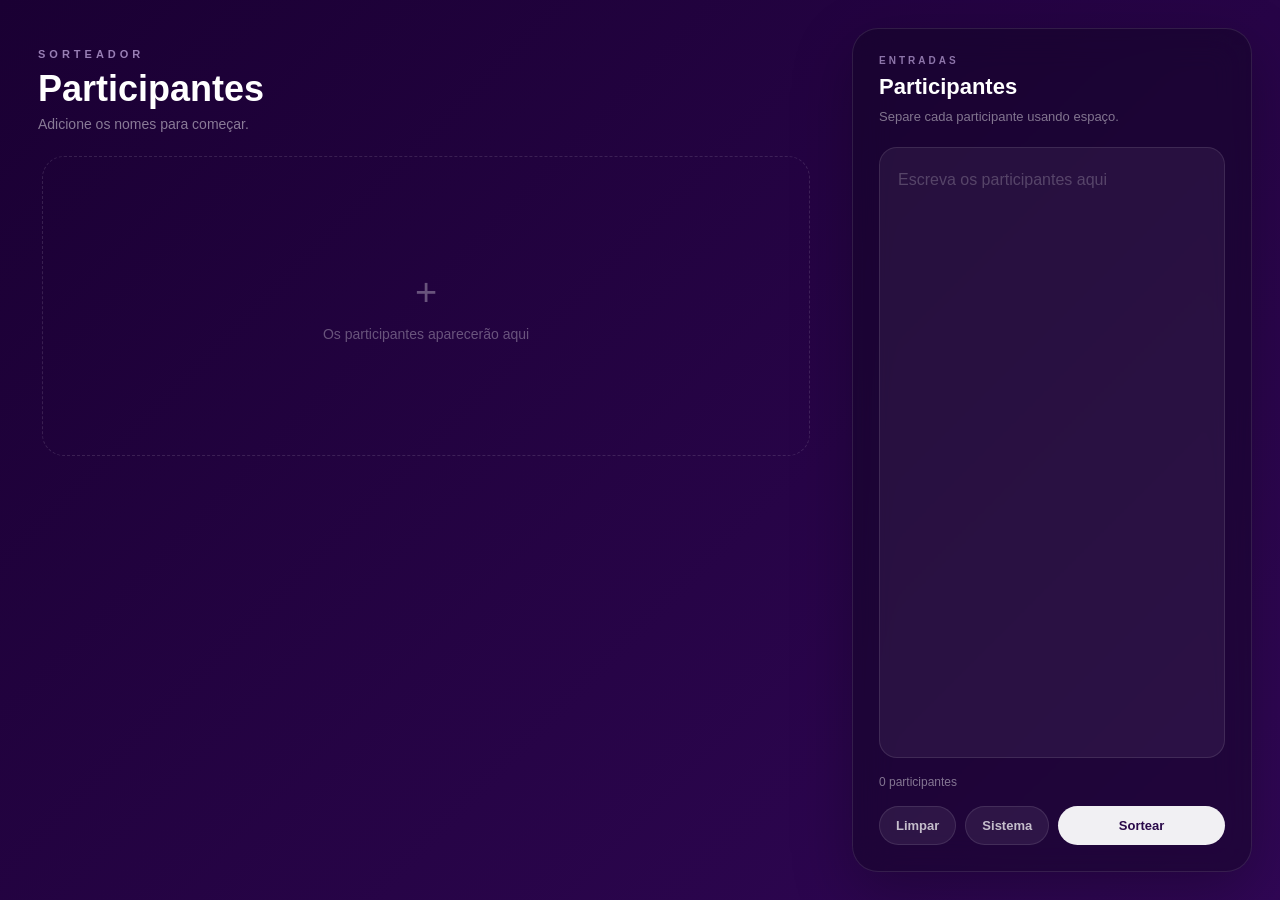
<file: room-sort.html>
<!DOCTYPE html>
<html lang="pt-br">

<head>

  <meta charset="UTF-8" />

  <meta
    name="viewport"
    content="width=device-width, initial-scale=1.0"
  />

  <title>Sorteador</title>

  <link
    rel="stylesheet"
    href="style.css"
  />

  <link
    rel="stylesheet"
    href="room-sort.css"
  />

</head>

<body>

  <main class="sort-room">

    <!-- ===================================================
         ÁREA CENTRAL
    ==================================================== -->

    <section class="sort-main">

      <div class="sort-header">

        <span class="sort-label">
          SORTEADOR
        </span>

        <h1>
          Participantes
        </h1>

        <p>
          Adicione os nomes para começar.
        </p>

      </div>


      <!-- RESULTADO -->

      <div
        class="winner-banner hidden"
        id="winnerBanner"
      >

        <span class="winner-label">
          VENCEDOR
        </span>

        <strong id="winnerName">
          --
        </strong>

      </div>


      <!-- CARTELAS -->

      <div
        class="sort-cards"
        id="sortCards"
      >

        <div class="empty-state">

          <span>+</span>

          <p>
            Os participantes aparecerão aqui
          </p>

        </div>

      </div>

    </section>


    <!-- ===================================================
         PAINEL DIREITO
    ==================================================== -->

    <aside class="sort-sidebar">

      <div class="sidebar-header">

        <span>
          ENTRADAS
        </span>

        <h2>
          Participantes
        </h2>

        <p>
          Separe cada participante usando espaço.
        </p>

      </div>


      <textarea
        id="participantsInput"
        placeholder="Escreva os participantes aqui"
        spellcheck="false"
      ></textarea>


      <!-- CONTADOR -->

      <div class="sidebar-info">

        <span id="participantCount">
          0 participantes
        </span>

      </div>


      <!-- BOTÕES -->

      <div class="sidebar-actions">

        <button
          id="clearParticipantsBtn"
          class="sidebar-btn secondary"
          type="button"
        >
          Limpar
        </button>


        <button
          id="systemBtn"
          class="sidebar-btn secondary"
          type="button"
        >
          Sistema
        </button>


        <button
          id="drawBtn"
          class="sidebar-btn primary"
          type="button"
        >
          Sortear
        </button>

      </div>

    </aside>

  </main>


  <!-- =====================================================
       MODAL DE SISTEMAS
  ====================================================== -->

  <div
    class="system-modal hidden"
    id="systemModal"
  >

    <div class="system-modal-box">

      <div class="system-modal-header">

        <div>

          <span>
            CONFIGURAÇÃO
          </span>

          <h2>
            Sistema de Sorteio
          </h2>

        </div>


        <button
          class="close-system-btn"
          id="closeSystemBtn"
          type="button"
        >
          ×
        </button>

      </div>


      <p class="system-description">
        Escolha como o vencedor será definido durante o sorteio.
      </p>


      <!-- SISTEMA PADRÃO -->

      <div class="system-option selected">

        <div class="system-option-content">

          <div class="system-option-title">

            <h3>
              Sorteio Padrão
            </h3>

            <span class="system-badge">
              PADRÃO
            </span>

          </div>


          <p>
            As cartelas piscam aleatoriamente
            em diferentes cores enquanto os
            participantes são eliminados.
            No final, apenas um vencedor permanece.
          </p>

        </div>


        <div class="system-check">
          ✓
        </div>

      </div>


      <!-- FUTUROS SISTEMAS ENTRARÃO AQUI -->

    </div>

  </div>


  <script src="room-sort.js"></script>

</body>

</html>
</file>
<file: style.css>
/* =========================================================
   RESET GERAL
========================================================= */

* {
  margin: 0;
  padding: 0;
  box-sizing: border-box;
  font-family: Arial, Helvetica, sans-serif;
}

/* =========================================================
   BODY GLOBAL
========================================================= */

body {
  height: 100vh;
  overflow: hidden;

  display: flex;
  justify-content: center;
  align-items: center;

  background: linear-gradient(
    135deg,
    #1a0033,
    #3b0a66,
    #240046
  );

  background-size: 300% 300%;
  animation: gradientMove 10s ease infinite;
}

/* =========================================================
   FUNDO ANIMADO
========================================================= */

@keyframes gradientMove {
  0% {
    background-position: 0% 50%;
  }

  50% {
    background-position: 100% 50%;
  }

  100% {
    background-position: 0% 50%;
  }
}

/* =========================================================
   COMPONENTES GLOBAIS
========================================================= */

button {
  padding: 15px 32px;
  font-size: 18px;

  border: none;
  border-radius: 999px;

  cursor: pointer;

  background: rgba(255, 255, 255, 0.95);
  color: #2a0a4a;

  font-weight: bold;

  transition: 0.25s ease;

  box-shadow: 0 12px 30px rgba(0, 0, 0, 0.25);
}

button:hover {
  transform: translateY(-2px) scale(1.03);
  background: white;
}

/* =========================================================
   INDEX.HTML
========================================================= */

.container {
  display: flex;
  flex-direction: column; /* força título em cima */
  align-items: center;
  justify-content: center;
  gap: 20px;
}

.title {
  color: white;
  font-size: 64px;
  letter-spacing: 6px;

  text-shadow: 0 8px 25px rgba(0, 0, 0, 0.4);

  font-weight: 700;
}

/* =========================================================
   MODAL LOGIN
========================================================= */

.modal {
  position: fixed;
  inset: 0;

  background: rgba(0, 0, 0, 0.6);

  display: flex;
  justify-content: center;
  align-items: center;

  backdrop-filter: blur(8px);
}

.hidden {
  display: none;
}

.modal-box {
  background: rgba(20, 0, 40, 0.9);

  padding: 30px;
  width: 320px;

  border-radius: 18px;

  color: white;

  text-align: center;

  box-shadow: 0 20px 60px rgba(0, 0, 0, 0.5);
}

.modal-box h2 {
  margin-bottom: 18px;
}

.modal-box input[type="text"],
.modal-box input[type="password"] {
  width: 100%;

  padding: 12px;
  margin: 10px 0;

  border: none;
  border-radius: 10px;

  outline: none;
}

.roles {
  display: flex;
  justify-content: space-around;

  margin: 15px 0;

  font-size: 14px;
}

.roles label {
  cursor: pointer;
}

#joinBtn {
  width: 100%;
  margin-top: 10px;
}


/* =========================================================
   OPÇÕES DE SALA
========================================================= */

.room-options {
  display: flex;
  align-items: center;
  justify-content: center;

  gap: 14px;
}
</file>
<file: room-sort.css>
/* =========================================================
   SALA DO SORTEADOR
========================================================= */

.sort-room {
  width: 100vw;
  height: 100vh;

  display: grid;

  grid-template-columns:
    minmax(0, 1fr)
    400px;

  gap: 24px;

  padding: 28px;
}


/* =========================================================
   ÁREA PRINCIPAL
========================================================= */

.sort-main {
  min-width: 0;

  display: flex;
  flex-direction: column;

  padding: 20px 10px;

  overflow: hidden;
}


/* =========================================================
   CABEÇALHO
========================================================= */

.sort-header {
  margin-bottom: 20px;
}


.sort-label {
  display: block;

  margin-bottom: 8px;

  color:
    rgba(205, 180, 235, 0.7);

  font-size: 11px;
  font-weight: bold;

  letter-spacing: 4px;
}


.sort-header h1 {
  color: white;

  font-size: 36px;
  font-weight: 700;

  margin-bottom: 6px;
}


.sort-header p {
  color:
    rgba(255, 255, 255, 0.48);

  font-size: 14px;
}


/* =========================================================
   RESULTADO
========================================================= */

.winner-banner {
  width: 100%;

  margin-bottom: 18px;

  padding: 16px 20px;

  display: flex;

  align-items: center;
  justify-content: space-between;

  gap: 20px;

  border-radius: 18px;

  background:
    linear-gradient(
      135deg,
      rgba(255, 255, 255, 0.12),
      rgba(58, 145, 142, 0.15)
    );

  border:
    1px solid
    rgba(135, 220, 215, 0.22);

  box-shadow:
    0 10px 35px
    rgba(0, 0, 0, 0.18);

  animation:
    winnerBannerEnter
    0.45s ease;
}


.winner-label {
  color:
    rgba(255, 255, 255, 0.48);

  font-size: 10px;

  font-weight: bold;

  letter-spacing: 3px;
}


#winnerName {
  color: white;

  font-size: 20px;

  text-align: right;
}


@keyframes winnerBannerEnter {

  from {
    opacity: 0;

    transform:
      translateY(-8px);
  }

  to {
    opacity: 1;

    transform:
      translateY(0);
  }

}


/* =========================================================
   CARTELAS
========================================================= */

.sort-cards {
  flex: 1;

  display: grid;

  grid-template-columns:
    repeat(
      auto-fill,
      minmax(180px, 1fr)
    );

  align-content: start;

  gap: 14px;

  overflow-y: auto;

  padding:
    4px 8px
    20px 4px;
}


/* =========================================================
   CARTELA INDIVIDUAL
========================================================= */

.sort-card {
  min-height: 110px;

  padding: 18px;

  display: flex;

  align-items: center;
  justify-content: center;

  text-align: center;

  color: white;

  font-size: 17px;
  font-weight: bold;

  line-height: 1.3;

  border-radius: 18px;

  border:
    1px solid
    rgba(255, 255, 255, 0.10);

  background:
    rgba(255, 255, 255, 0.07);

  backdrop-filter:
    blur(12px);

  box-shadow:
    0 10px 30px
    rgba(0, 0, 0, 0.18);

  animation:
    cardEnter 0.25s ease;

  transition:
    transform 0.18s ease,
    background 0.18s ease,
    border-color 0.18s ease,
    box-shadow 0.18s ease,
    opacity 0.3s ease,
    filter 0.3s ease;
}


.sort-card:hover {
  transform:
    translateY(-2px);

  background:
    rgba(255, 255, 255, 0.10);

  border-color:
    rgba(255, 255, 255, 0.16);
}


/* =========================================================
   CORES DO SORTEIO
========================================================= */

.sort-card.flash-pink {
  background:
    rgba(174, 92, 132, 0.42);

  border-color:
    rgba(235, 165, 198, 0.24);

  box-shadow:
    0 0 28px
    rgba(174, 92, 132, 0.20);

  transform:
    scale(1.025);
}


.sort-card.flash-blue {
  background:
    rgba(68, 105, 165, 0.42);

  border-color:
    rgba(145, 185, 235, 0.24);

  box-shadow:
    0 0 28px
    rgba(68, 105, 165, 0.20);

  transform:
    scale(1.025);
}


.sort-card.flash-gold {
  background:
    rgba(185, 142, 75, 0.40);

  border-color:
    rgba(235, 202, 140, 0.24);

  box-shadow:
    0 0 28px
    rgba(185, 142, 75, 0.18);

  transform:
    scale(1.025);
}


.sort-card.flash-teal {
  background:
    rgba(58, 145, 142, 0.42);

  border-color:
    rgba(135, 220, 215, 0.24);

  box-shadow:
    0 0 28px
    rgba(58, 145, 142, 0.20);

  transform:
    scale(1.025);
}


/* =========================================================
   ELIMINADO
========================================================= */

.sort-card.eliminated {
  opacity: 0.20;

  filter:
    grayscale(0.8);

  transform:
    scale(0.96);

  background:
    rgba(255, 255, 255, 0.025);

  border-color:
    rgba(255, 255, 255, 0.04);

  box-shadow: none;
}


/* =========================================================
   VENCEDOR
========================================================= */

.sort-card.winner {
  opacity: 1;

  background:
    linear-gradient(
      145deg,
      rgba(58, 145, 142, 0.42),
      rgba(255, 255, 255, 0.12)
    );

  border:
    1px solid
    rgba(135, 220, 215, 0.50);

  box-shadow:
    0 0 30px
    rgba(58, 145, 142, 0.30),

    0 0 65px
    rgba(58, 145, 142, 0.15);

  transform:
    scale(1.045);

  animation:
    winnerPulse
    0.65s ease;
}


@keyframes winnerPulse {

  0% {
    transform:
      scale(0.92);
  }

  60% {
    transform:
      scale(1.07);
  }

  100% {
    transform:
      scale(1.045);
  }

}


/* =========================================================
   ENTRADA DO CARD
========================================================= */

@keyframes cardEnter {

  from {
    opacity: 0;

    transform:
      translateY(8px)
      scale(0.97);
  }

  to {
    opacity: 1;

    transform:
      translateY(0)
      scale(1);
  }

}


/* =========================================================
   ESTADO VAZIO
========================================================= */

.empty-state {
  grid-column: 1 / -1;

  min-height: 300px;

  display: flex;
  flex-direction: column;

  align-items: center;
  justify-content: center;

  gap: 12px;

  color:
    rgba(255, 255, 255, 0.32);

  border:
    1px dashed
    rgba(255, 255, 255, 0.12);

  border-radius: 22px;
}


.empty-state span {
  font-size: 38px;
  font-weight: 300;
}


.empty-state p {
  font-size: 14px;
}


/* =========================================================
   PAINEL DIREITO
========================================================= */

.sort-sidebar {
  height: 100%;

  padding: 26px;

  display: flex;
  flex-direction: column;

  border-radius: 26px;

  border:
    1px solid
    rgba(255, 255, 255, 0.10);

  background:
    rgba(18, 5, 35, 0.48);

  backdrop-filter:
    blur(18px);

  box-shadow:
    0 20px 60px
    rgba(0, 0, 0, 0.25);
}


/* =========================================================
   CABEÇALHO LATERAL
========================================================= */

.sidebar-header {
  margin-bottom: 20px;
}


.sidebar-header > span {
  display: block;

  margin-bottom: 8px;

  color:
    rgba(205, 180, 235, 0.65);

  font-size: 10px;
  font-weight: bold;

  letter-spacing: 3px;
}


.sidebar-header h2 {
  color: white;

  margin-bottom: 7px;

  font-size: 22px;
}


.sidebar-header p {
  color:
    rgba(255, 255, 255, 0.45);

  font-size: 13px;

  line-height: 1.5;
}


/* =========================================================
   ÁREA DE TEXTO
========================================================= */

#participantsInput {
  width: 100%;
  flex: 1;

  resize: none;

  padding: 18px;

  outline: none;

  color: white;

  font-size: 16px;

  line-height: 1.8;

  border-radius: 18px;

  border:
    1px solid
    rgba(255, 255, 255, 0.10);

  background:
    rgba(255, 255, 255, 0.055);

  transition:
    border-color 0.2s ease,
    background 0.2s ease,
    box-shadow 0.2s ease;
}


#participantsInput::placeholder {
  color:
    rgba(255, 255, 255, 0.22);
}


#participantsInput:focus {
  background:
    rgba(255, 255, 255, 0.075);

  border-color:
    rgba(135, 220, 215, 0.28);

  box-shadow:
    0 0 0 3px
    rgba(58, 145, 142, 0.07);
}


/* =========================================================
   CONTADOR
========================================================= */

.sidebar-info {
  margin-top: 14px;
}


#participantCount {
  color:
    rgba(255, 255, 255, 0.45);

  font-size: 12px;
}


/* =========================================================
   BOTÕES
========================================================= */

.sidebar-actions {
  display: grid;

  grid-template-columns:
    auto auto 1fr;

  gap: 9px;

  margin-top: 16px;
}


.sidebar-btn {
  padding:
    11px 16px;

  font-size: 13px;

  box-shadow: none;
}


.sidebar-btn.secondary {
  background:
    rgba(255, 255, 255, 0.07);

  color:
    rgba(255, 255, 255, 0.72);

  border:
    1px solid
    rgba(255, 255, 255, 0.10);
}


.sidebar-btn.secondary:hover {
  background:
    rgba(255, 255, 255, 0.12);
}


.sidebar-btn.primary {
  background:
    rgba(255, 255, 255, 0.94);

  color:
    #2a0a4a;
}


.sidebar-btn:disabled {
  opacity: 0.45;

  cursor: not-allowed;

  transform: none;
}


/* =========================================================
   MODAL SISTEMAS
========================================================= */

.system-modal {
  position: fixed;

  inset: 0;

  z-index: 1000;

  display: flex;

  align-items: center;
  justify-content: center;

  padding: 20px;

  background:
    rgba(8, 0, 18, 0.68);

  backdrop-filter:
    blur(10px);
}


.system-modal-box {
  width: min(
    560px,
    100%
  );

  padding: 28px;

  border-radius: 26px;

  background:
    rgba(28, 8, 48, 0.96);

  border:
    1px solid
    rgba(255, 255, 255, 0.12);

  box-shadow:
    0 30px 90px
    rgba(0, 0, 0, 0.45);

  animation:
    modalEnter
    0.25s ease;
}


@keyframes modalEnter {

  from {
    opacity: 0;

    transform:
      translateY(10px)
      scale(0.97);
  }

  to {
    opacity: 1;

    transform:
      translateY(0)
      scale(1);
  }

}


.system-modal-header {
  display: flex;

  align-items: flex-start;
  justify-content: space-between;

  gap: 20px;
}


.system-modal-header span {
  display: block;

  margin-bottom: 7px;

  color:
    rgba(205, 180, 235, 0.65);

  font-size: 10px;

  font-weight: bold;

  letter-spacing: 3px;
}


.system-modal-header h2 {
  color: white;

  font-size: 26px;
}


.close-system-btn {
  width: 38px;
  height: 38px;

  padding: 0;

  display: flex;

  align-items: center;
  justify-content: center;

  color:
    rgba(255, 255, 255, 0.60);

  background:
    rgba(255, 255, 255, 0.06);

  border:
    1px solid
    rgba(255, 255, 255, 0.08);

  box-shadow: none;

  font-size: 24px;

  font-weight: 300;
}


.close-system-btn:hover {
  color: white;

  background:
    rgba(255, 255, 255, 0.11);
}


.system-description {
  margin:
    16px 0 22px;

  color:
    rgba(255, 255, 255, 0.45);

  font-size: 13px;

  line-height: 1.5;
}


/* =========================================================
   OPÇÃO DE SISTEMA
========================================================= */

.system-option {
  display: flex;

  align-items: center;
  justify-content: space-between;

  gap: 24px;

  padding: 20px;

  border-radius: 18px;

  background:
    rgba(255, 255, 255, 0.055);

  border:
    1px solid
    rgba(255, 255, 255, 0.08);
}


.system-option.selected {
  background:
    rgba(58, 145, 142, 0.10);

  border-color:
    rgba(135, 220, 215, 0.25);
}


.system-option-content {
  flex: 1;
}


.system-option-title {
  display: flex;

  align-items: center;

  gap: 10px;

  margin-bottom: 8px;
}


.system-option-title h3 {
  color: white;

  font-size: 16px;
}


.system-badge {
  padding:
    4px 7px;

  border-radius: 999px;

  color:
    rgba(170, 235, 230, 0.85);

  background:
    rgba(58, 145, 142, 0.15);

  font-size: 8px;

  font-weight: bold;

  letter-spacing: 1px;
}


.system-option-content p {
  color:
    rgba(255, 255, 255, 0.45);

  font-size: 12px;

  line-height: 1.55;
}


.system-check {
  width: 26px;
  height: 26px;

  flex-shrink: 0;

  display: flex;

  align-items: center;
  justify-content: center;

  border-radius: 50%;

  color: white;

  background:
    rgba(58, 145, 142, 0.65);

  box-shadow:
    0 0 20px
    rgba(58, 145, 142, 0.22);

  font-size: 13px;

  font-weight: bold;
}


/* =========================================================
   HIDDEN
========================================================= */

.hidden {
  display: none !important;
}


/* =========================================================
   SCROLL
========================================================= */

.sort-cards::-webkit-scrollbar,
#participantsInput::-webkit-scrollbar {
  width: 6px;
}


.sort-cards::-webkit-scrollbar-thumb,
#participantsInput::-webkit-scrollbar-thumb {
  background:
    rgba(255, 255, 255, 0.15);

  border-radius: 999px;
}


/* =========================================================
   RESPONSIVO
========================================================= */

@media (max-width: 900px) {

  body {
    overflow: auto;
  }


  .sort-room {
    height: auto;

    min-height: 100vh;

    grid-template-columns:
      1fr;

    padding: 20px;
  }


  .sort-sidebar {
    min-height: 400px;

    order: -1;
  }


  .sort-main {
    min-height: 500px;
  }


  .sidebar-actions {
    grid-template-columns:
      repeat(3, 1fr);
  }

}
</file>
